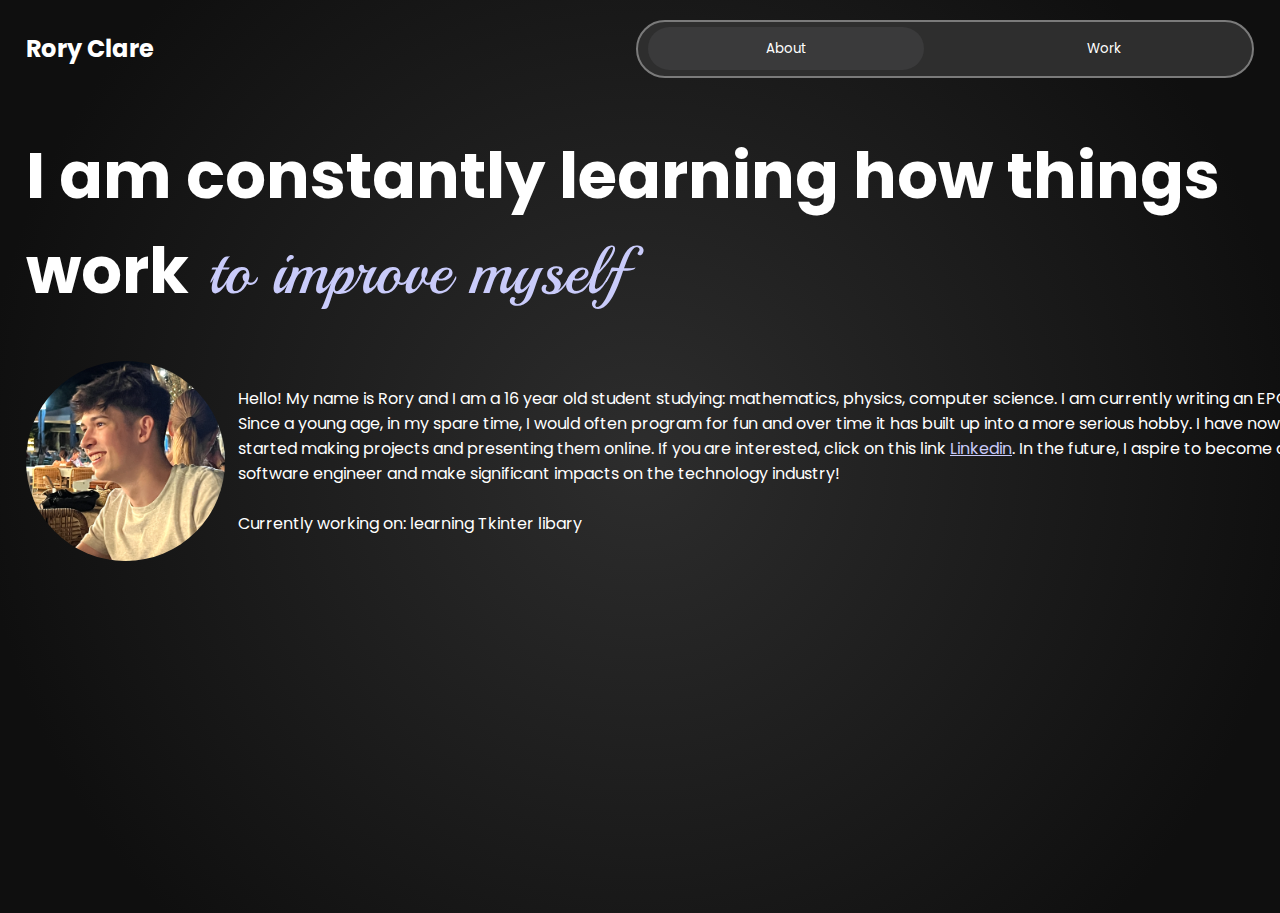
<file: index.html>
<!DOCTYPE html>
<html lang="en">
  <head>
    <meta charset="UTF-8" />
    <meta name="viewport" content="width=device-width, initial-scale=1.0" />
    <title>Rory's Portfolio</title>
    <link rel="stylesheet" href="index.css" />
    <link rel="preconnect" href="https://fonts.googleapis.com" />
    <link rel="preconnect" href="https://fonts.gstatic.com" crossorigin />
    <link
      href="https://fonts.googleapis.com/css2?family=Poppins:ital,wght@0,100;0,200;0,300;0,400;0,500;0,600;0,700;0,800;0,900;1,100;1,200;1,300;1,400;1,500;1,600;1,700;1,800;1,900&display=swap"
      rel="stylesheet"
    />
    <link rel="preconnect" href="https://fonts.googleapis.com" />
    <link rel="preconnect" href="https://fonts.gstatic.com" crossorigin />
    <link
      href="https://fonts.googleapis.com/css2?family=Playball&family=Poppins:ital,wght@0,100;0,200;0,300;0,400;0,500;0,600;0,700;0,800;0,900;1,100;1,200;1,300;1,400;1,500;1,600;1,700;1,800;1,900&display=swap"
      rel="stylesheet"
    />
  </head>
  <body>
    <header>
      <div class="my-info-header">
        <h2>Rory Clare</h2>
      </div>

      <div class="options-header">
        <button class="active" onclick="location.href='index.html'">
          About
        </button>
        <button class="non-active" onclick="location.href='work.html'">
          Work
        </button>
      </div>
    </header>

    <section class="aboutSection">
      <h1>
        I am constantly learning how things work<span> to improve myself</span>
      </h1>
      <div class="extra">
        <img src="RORYIMG.png" />
        <p>
          Hello! My name is Rory and I am a 16 year old student studying:
          mathematics, physics, computer science. I am currently writing an EPQ. Since a young age,
          in my spare time, I would often program for fun and over time it has
          built up into a more serious hobby. I have now started making
          projects and presenting them online. If you are interested, click on this link 
          <a href="https://www.linkedin.com/in/rory-clare-76827019a/"
            >Linkedin</a
          >. In the future, I aspire to become a software engineer and make
          significant impacts on the technology industry!<br /><br />Currently
          working on: learning Tkinter libary
        </p>
      </div>
    </section>
  </body>
</html>
</file>
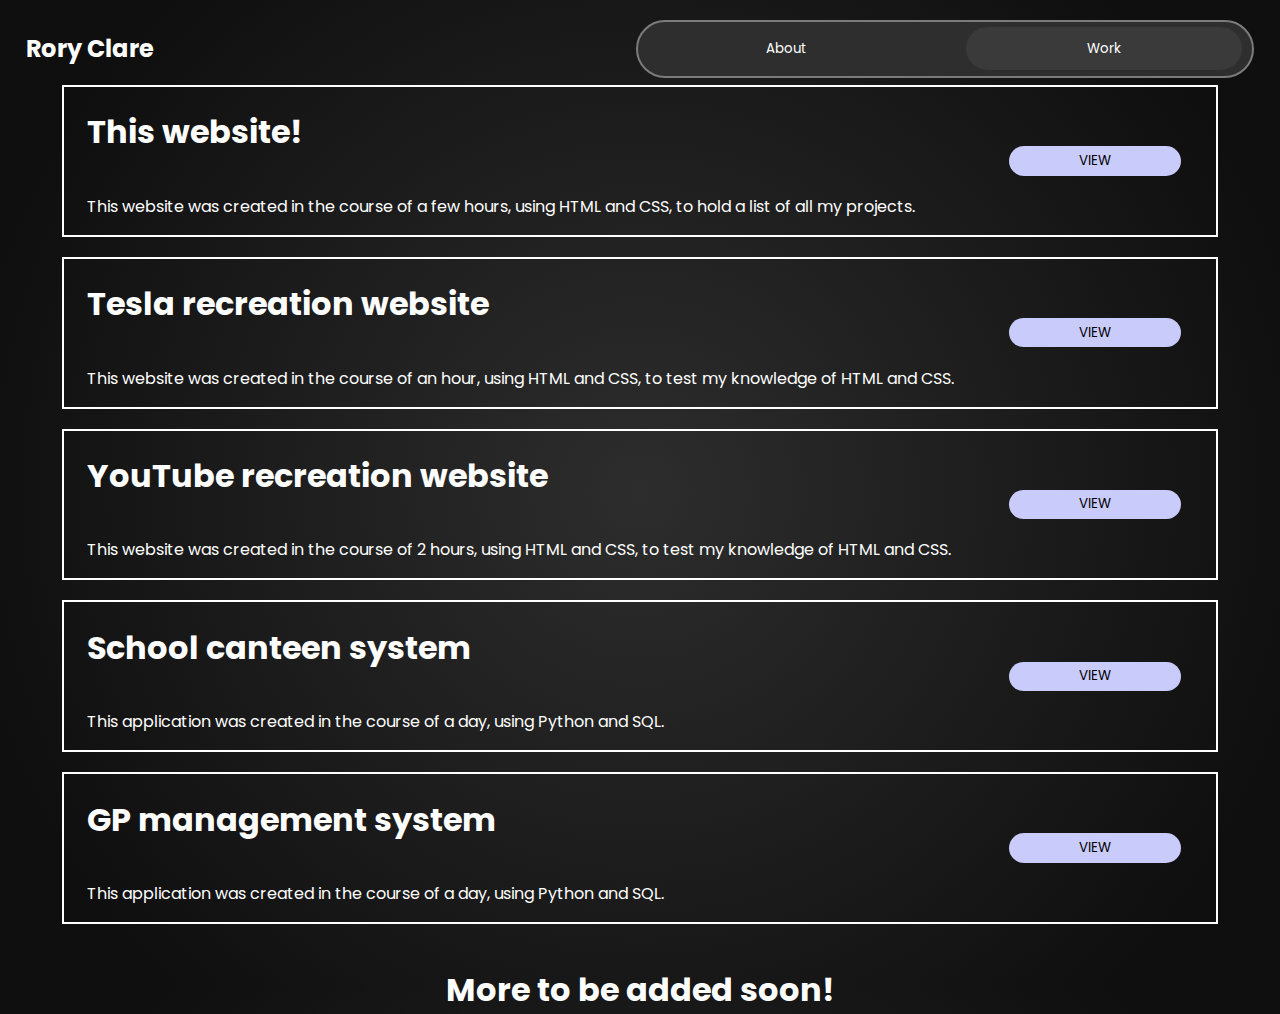
<file: work.html>
<!DOCTYPE html>
<html lang="en">
  <head>
    <link rel="stylesheet" href="index.css" />
    <link rel="preconnect" href="https://fonts.googleapis.com" />
    <link rel="preconnect" href="https://fonts.gstatic.com" crossorigin />
    <link
      href="https://fonts.googleapis.com/css2?family=Poppins:ital,wght@0,100;0,200;0,300;0,400;0,500;0,600;0,700;0,800;0,900;1,100;1,200;1,300;1,400;1,500;1,600;1,700;1,800;1,900&display=swap"
      rel="stylesheet"
    />
    <meta name="viewport" content="width=device-width, initial-scale=1.0" />
    <link rel="preconnect" href="https://fonts.googleapis.com" />
    <link rel="preconnect" href="https://fonts.gstatic.com" crossorigin />
    <link
      href="https://fonts.googleapis.com/css2?family=Playball&family=Poppins:ital,wght@0,100;0,200;0,300;0,400;0,500;0,600;0,700;0,800;0,900;1,100;1,200;1,300;1,400;1,500;1,600;1,700;1,800;1,900&display=swap"
      rel="stylesheet"
    />
    <title>Rory's Portfolio</title>
  </head>

  <body>
    <header>
      <div class="my-info-header">
        <h2>Rory Clare</h2>
      </div>

      <div class="options-header">
        <button class="non-active" onclick="location.href='index.html'">
          About
        </button>
        <button class="active" onclick="location.href='work.html'">Work</button>
      </div>
    </header>

    <section class="projects">
      <div class="project">
        <div class="project-info">
          <h1>This website!</h1>
          <p>
            This website was created in the course of a few hours, using HTML
            and CSS, to hold a list of all my projects.
          </p>
        </div>
        <button class="viewProject" onclick="window.location='index.html'">
          VIEW
        </button>
      </div>

      <div class="project">
        <div class="project-info">
          <h1>Tesla recreation website</h1>
          <p>
            This website was created in the course of an hour, using HTML and
            CSS, to test my knowledge of HTML and CSS.
          </p>
        </div>
        <button
          class="viewProject"
          onclick='window.location="https://www.linkedin.com/posts/rory-clare-76827019a_hey-network-i-have-just-recreated-the-tesla-activity-7225532554794209280-HRsL?utm_source=share&utm_medium=member_desktop"'
        >
          VIEW
        </button>
      </div>

            <div class="project">
        <div class="project-info">
          <h1>YouTube recreation website</h1>
          <p>
            This website was created in the course of 2 hours, using HTML and
            CSS, to test my knowledge of HTML and CSS.
          </p>
        </div>
        <button
          class="viewProject"
          onclick='window.location="https://www.linkedin.com/posts/rory-clare-76827019a_hey-network-i-have-just-recreated-the-youtube-activity-7264291345681281026-2QWg?utm_source=share&utm_medium=member_desktop"'
        >
          VIEW
        </button>
      </div>

            <div class="project">
        <div class="project-info">
          <h1>School canteen system</h1>
          <p>
            This application was created in the course of a day, using Python
            and SQL.
          </p>
        </div>
        <button class="viewProject" onclick="window.location='https://www.linkedin.com/posts/rory-clare-76827019a_hey-network-i-have-just-created-a-school-activity-7272004408761061376-dCHD?utm_source=share&utm_medium=member_desktop'">
          VIEW
        </button>
      </div>

      <div class="project">
        <div class="project-info">
          <h1>GP management system</h1>
          <p>
            This application was created in the course of a day, using Python
            and SQL.
          </p>
        </div>
        <button class="viewProject" onclick="window.location='https://www.linkedin.com/posts/rory-clare-76827019a_hey-network-i-have-just-created-a-gp-management-activity-7272309141770047488-OzXW?utm_source=share&utm_medium=member_desktop'">
          VIEW
        </button>
      </div>
      <h1>More to be added soon!</h1>
    </section>
  </body>
</html>
</file>
<file: index.css>
body{
    padding: 0;
    margin: 0;
    font-family: 'Poppins';
    color: white;
    overflow-x: hidden;
    background: rgb(45,45,45);
    background: radial-gradient(circle, rgba(45,45,45,1) 0%, rgba(15,15,15,1) 84%);
}

header{
    width: 96%;
    height: 8vh;
    display: flex;
    align-items: center;
    justify-content: space-between;
    margin-left: 2%;
    margin-right: 2%;
    margin-top: 1%;
}

.options-header{
    width: 50%;
    height: 75%;
    background-color: #2e2e2e;
    border-radius: 30px;
    display: flex;
    align-items: center;
    justify-content: space-between;
    border: 2px rgb(123, 123, 123) solid;
}
.options-header button {
    margin-left: 10px;
    margin-right: 10px;
    height: 80%;
    width: 45%;
    border-radius: 30px;
    background-color: transparent;
    border: 0;
    color: white;
    font-family: 'Poppins';
}

.options-header button.active {
    background-color: #3a3a3b; /* Green background for active button */
}

.options-header button:hover {
    background-color: #313131;
    transition: 0.2 ease-in-out;
}

.my-info-header{
    display: flex;
align-items: center;
}

.aboutSection{
    height: 92vh;
    width: 100%;
    display: flex;
    flex-direction: column;
    align-items: flex-start;
    margin-left: 2%;
}

span{
    font-family: "Playball", cursive;
    font-weight: 400;
    font-style: normal;
    color: rgb(201, 203, 250);
}

.extra img{
    height: 200px;
    border-radius: 50%;
    
}

.aboutSection h1,span{
    font-size: calc(100vw/10);
}

.extra{
    display: flex;
    align-items: center;
    justify-content: flex-start;
    gap: 1%;
}
.extra p{
    margin-right: 1%;
}



a{
    color: rgb(201, 203, 250);
}
.projects{
    display: flex;
    flex-direction: column;
    align-items: center;
    gap: 20px;
    width: 100%;
    height: 100vh;
}
.project{
    width: 90%;
    border: white solid 2px;
    display: flex;
    align-items: center;

}
.project-info{
    width: 80%;
    height: 100%;
    display: flex;
    flex-direction: column;
    margin-left: 2%;
}

.viewProject{
    width: 15%;
    height: 20%;
    background-color: rgb(201, 203, 250) ;
    border-radius: 20px;
    border: 0;
    color: black;
    font-family: 'Poppins';
}
.viewProject:hover{
    background-color: transparent ;
    border-radius: 20px;
    border: 2px solid rgb(201, 203, 250);
    color: rgb(201, 203, 250);
    cursor: pointer;
    transition: 0.2 ease-in-out;
}
@media only screen and (min-width: 450px) {
    .aboutSection h1,span{
        font-size: calc(100vw/20);
    }

  }

  @media only screen and (max-width: 660px) {

    .extra{
        flex-direction: column;
    }
    .extra p{
        max-width: 100%;
    }
  }
</file>
